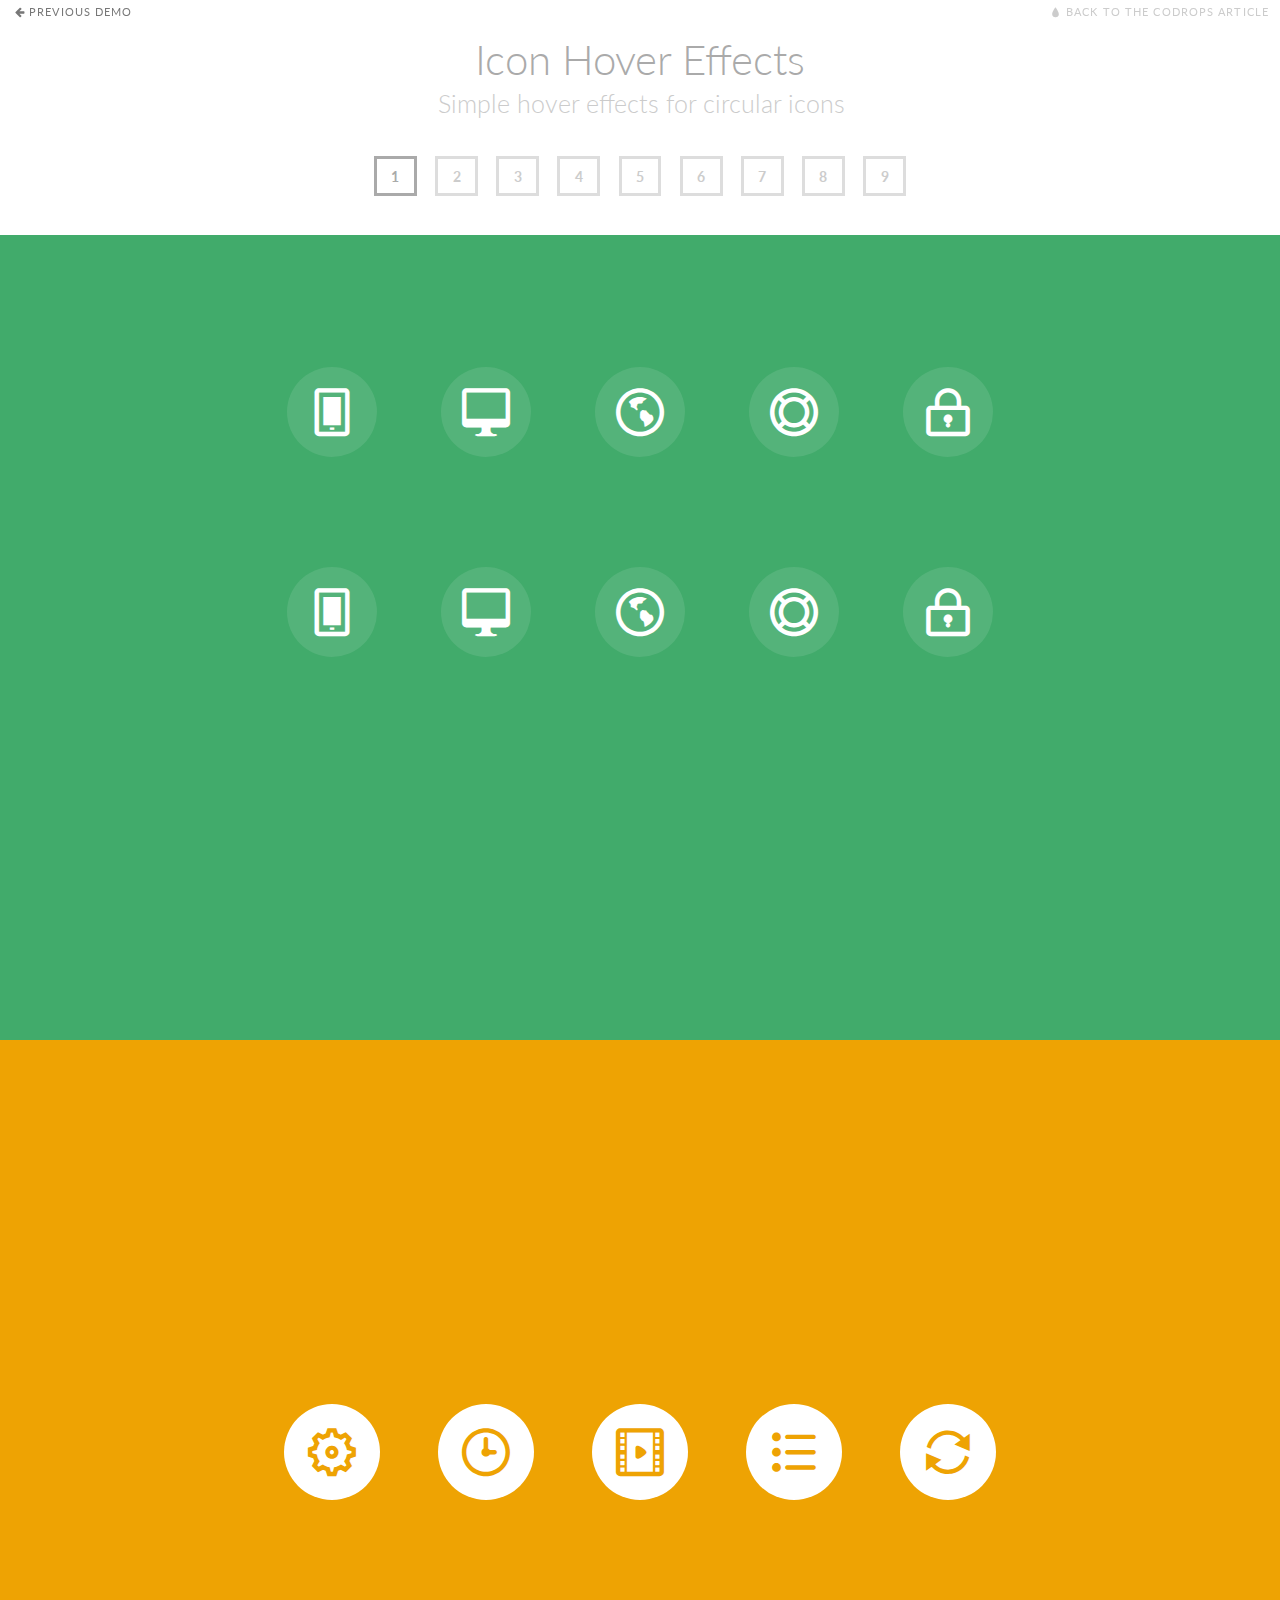
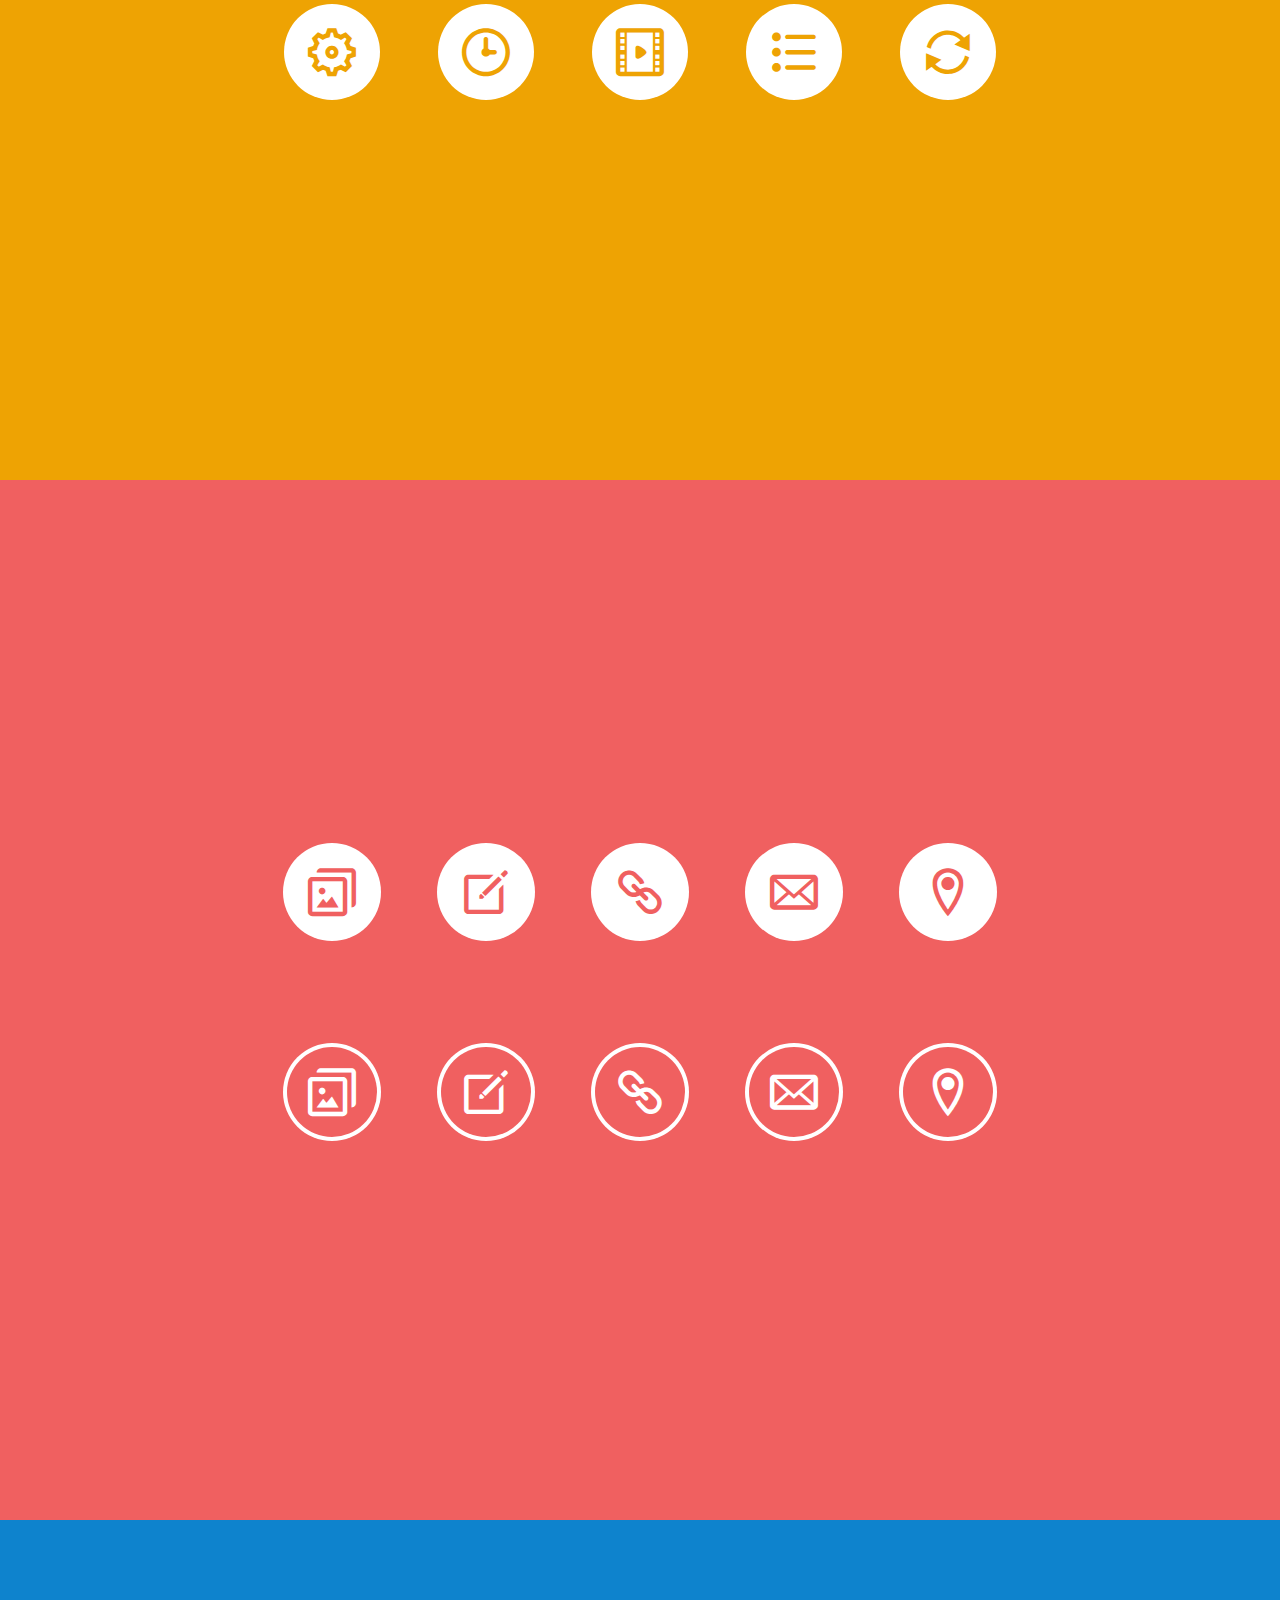
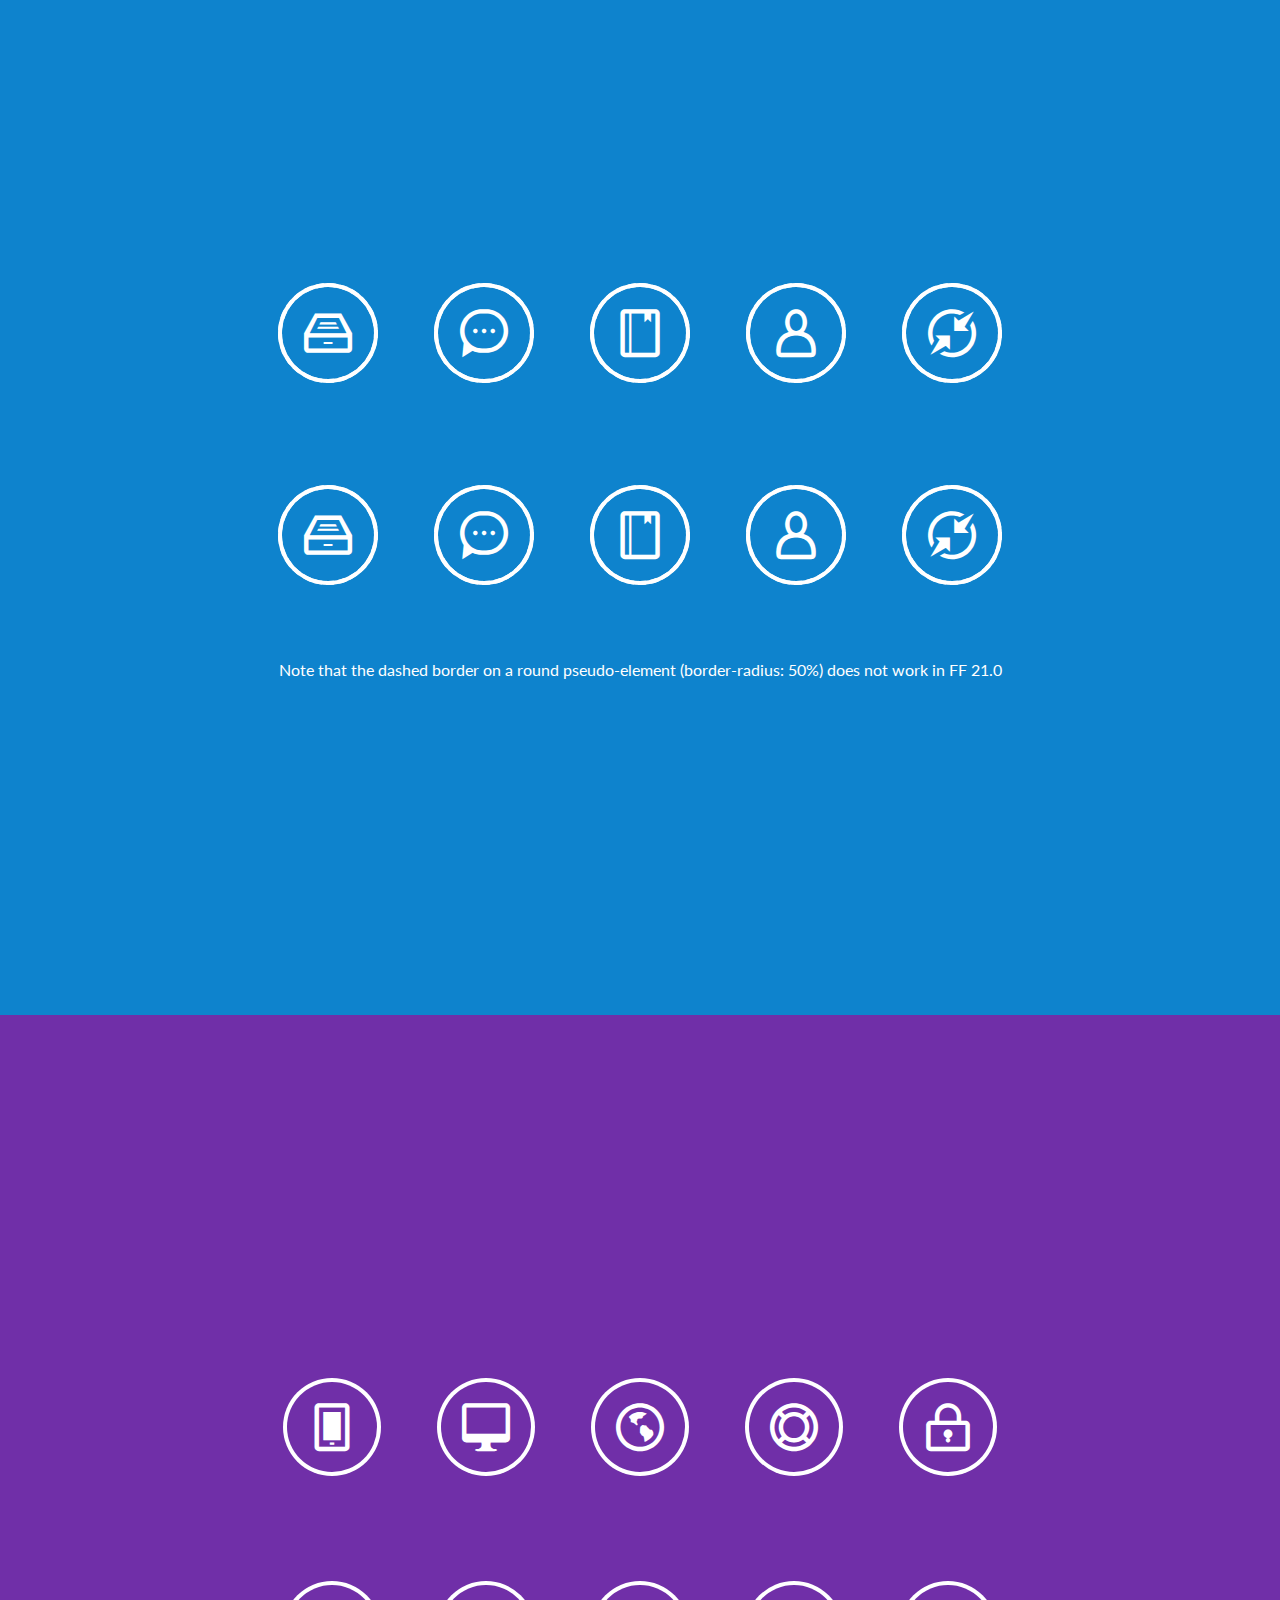
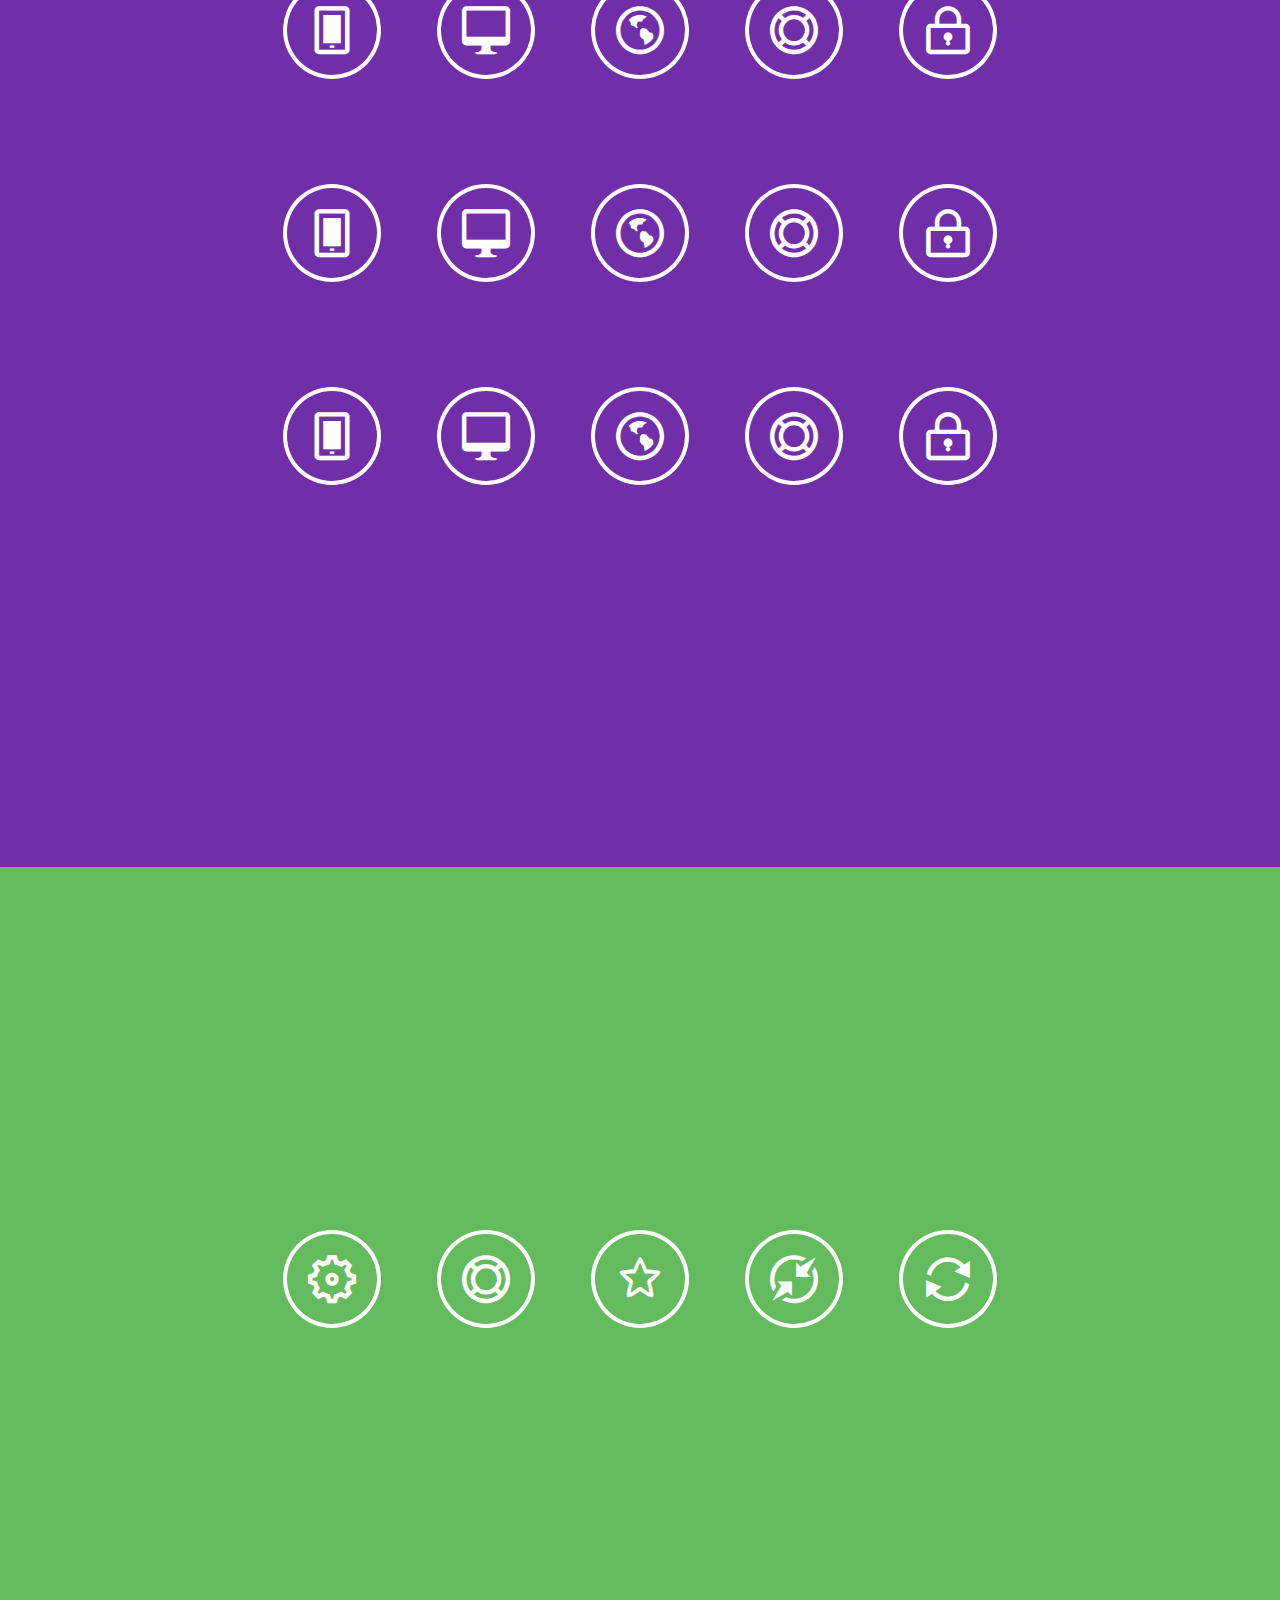
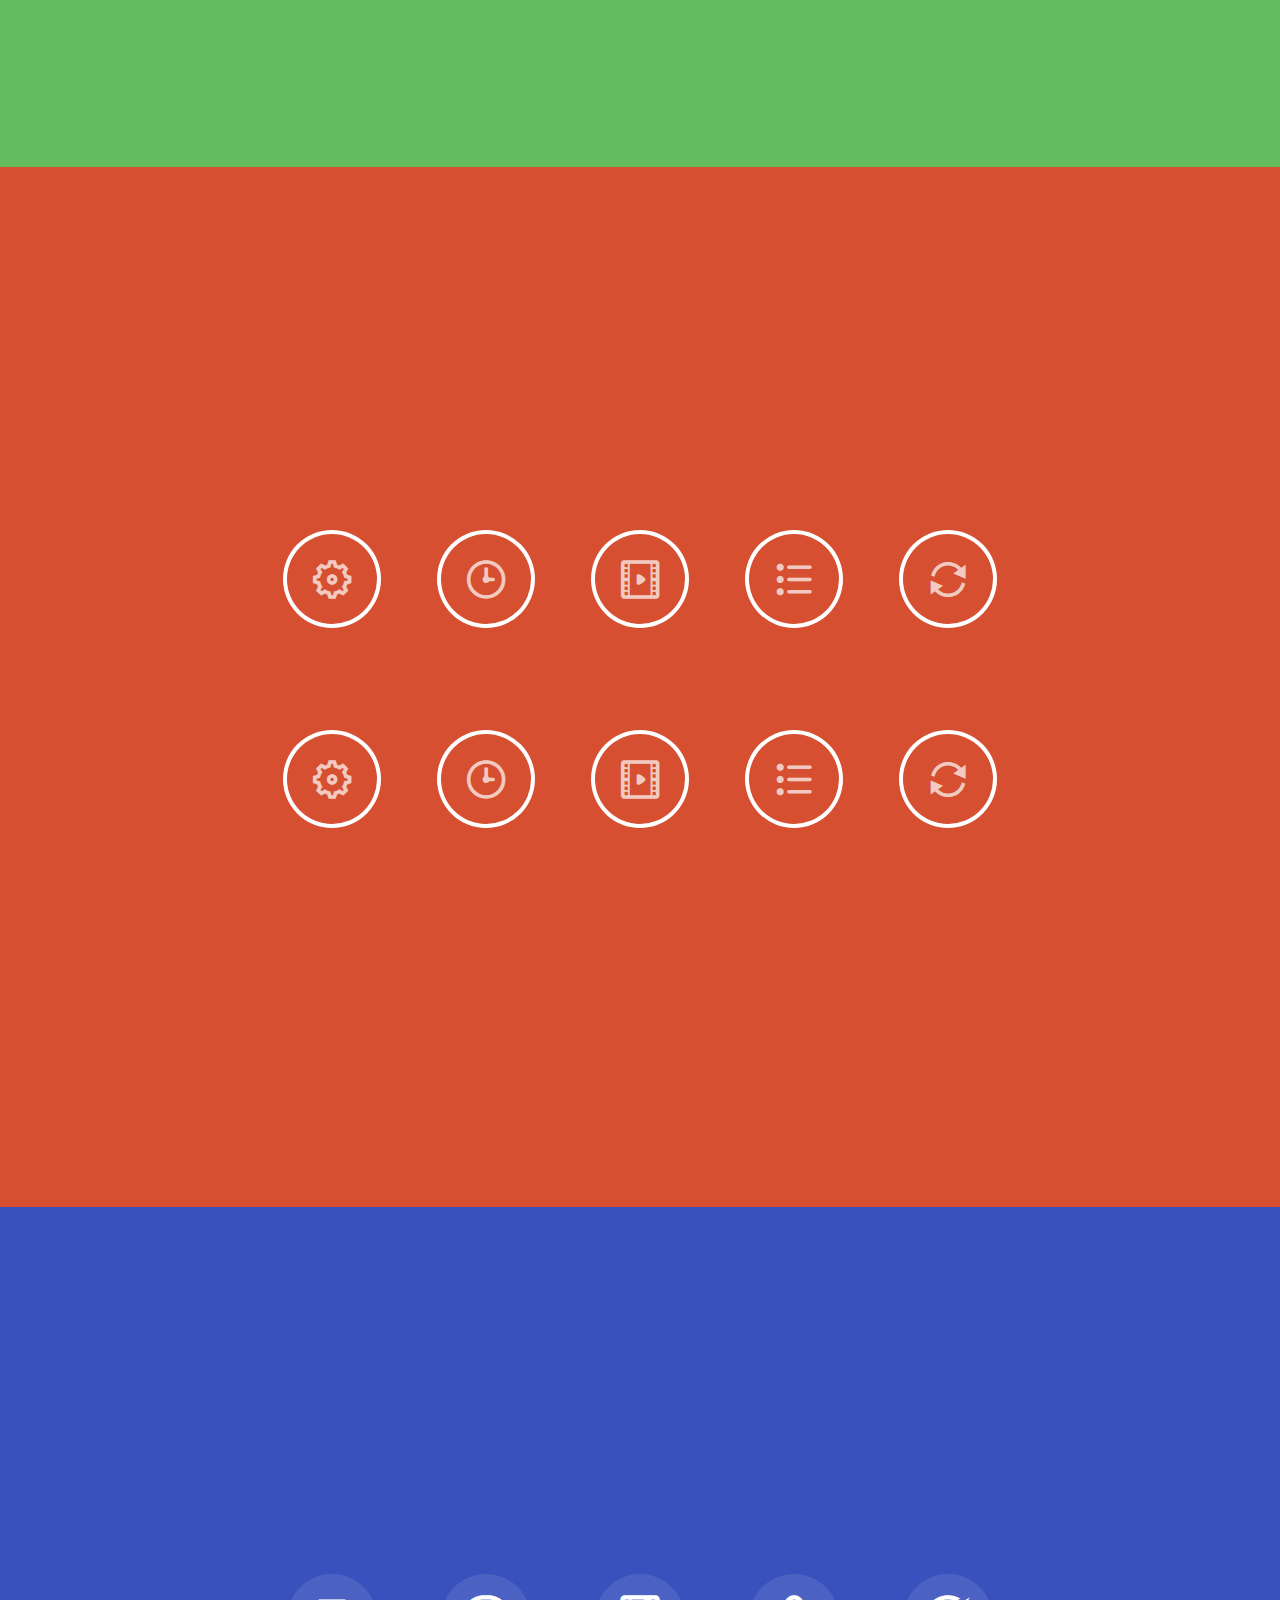
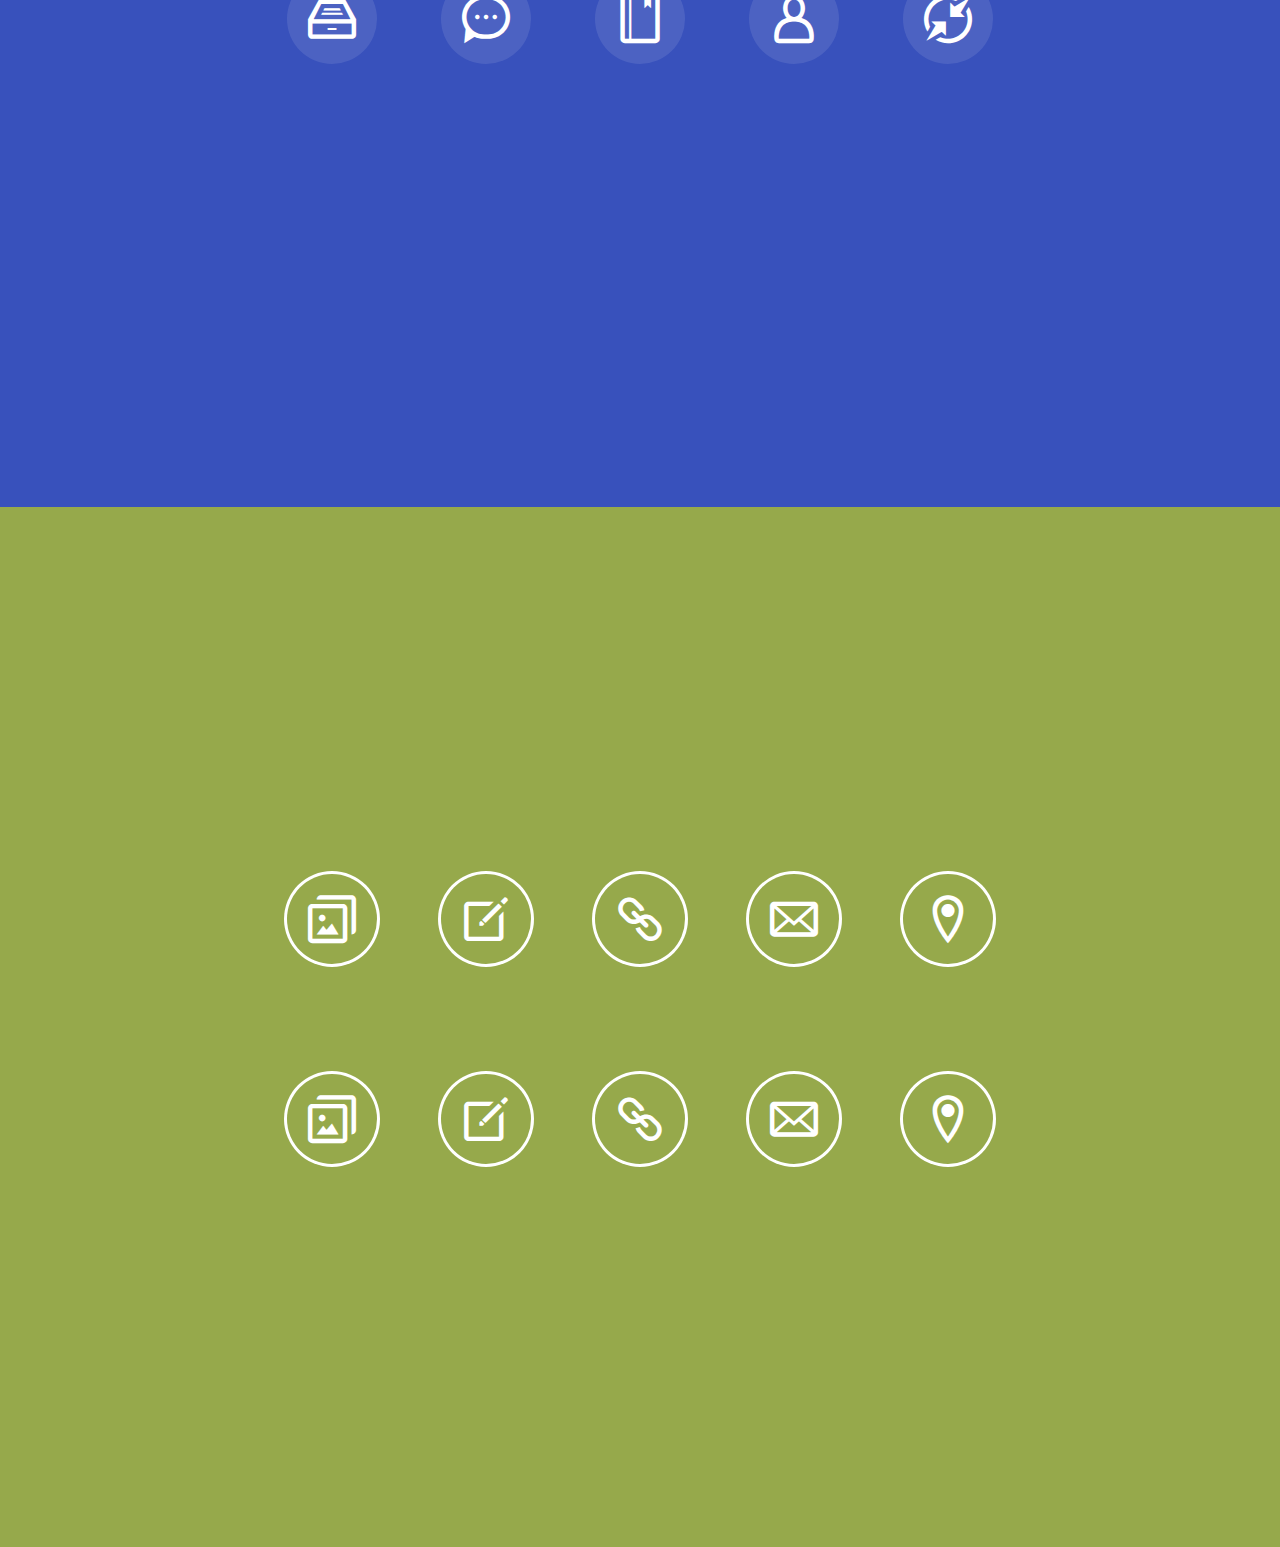
<file: ICONS.html>
<!DOCTYPE html>
<html lang="en" class="no-js">
	<head>
		<meta charset="UTF-8" />
		<meta http-equiv="X-UA-Compatible" content="IE=edge,chrome=1"> 
		<meta name="viewport" content="width=device-width, initial-scale=1.0"> 
		<title>Simple Icon Hover Effects with CSS Transitions and Animations</title>
		<meta name="description" content="Simple Icon Hover Effects with CSS Transitions and Animations" />
		<meta name="keywords" content="icons, hover, round, circular, transition, animation, css3" />
		<meta name="author" content="Codrops" />
		<link rel="shortcut icon" href="../favicon.ico"> 
		<link rel="stylesheet" type="text/css" href="css/default.css" />
		<link rel="stylesheet" type="text/css" href="css/component.css" />
		<script src="js/modernizr.custom.js"></script>
	</head>
	<body>
		<div class="container">
			<!-- Top Navigation -->
			<div class="codrops-top clearfix">
				<a class="codrops-icon codrops-icon-prev" href="http://tympanus.net/Development/PseudoElementsAnimationsTransitions/"><span>Previous Demo</span></a>
				<span class="right"><a class="codrops-icon codrops-icon-drop" href="http://tympanus.net/codrops/?p=15265"><span>Back to the Codrops Article</span></a></span>
			</div>
			<header>
				<h1>Icon Hover Effects <span>Simple hover effects for circular icons</span></h1>	
				<nav id="codrops-demos" class="codrops-demos">
					<a href="#set-1">1</a>
					<a href="#set-2">2</a>
					<a href="#set-3">3</a>
					<a href="#set-4">4</a>
					<a href="#set-5">5</a>
					<a href="#set-6">6</a>
					<a href="#set-7">7</a>
					<a href="#set-8">8</a>
					<a href="#set-9">9</a>
				</nav>
			</header>
			<section id="set-1">
				<div class="hi-icon-wrap hi-icon-effect-1 hi-icon-effect-1a">
					<a href="#set-1" class="hi-icon hi-icon-mobile">Mobile</a>
					<a href="#set-1" class="hi-icon hi-icon-screen">Desktop</a>
					<a href="#set-1" class="hi-icon hi-icon-earth">Partners</a>
					<a href="#set-1" class="hi-icon hi-icon-support">Support</a>
					<a href="#set-1" class="hi-icon hi-icon-locked">Security</a>
				</div>
				<div class="hi-icon-wrap hi-icon-effect-1 hi-icon-effect-1b">
					<a href="#set-1" class="hi-icon hi-icon-mobile">Mobile</a>
					<a href="#set-1" class="hi-icon hi-icon-screen">Desktop</a>
					<a href="#set-1" class="hi-icon hi-icon-earth">Partners</a>
					<a href="#set-1" class="hi-icon hi-icon-support">Support</a>
					<a href="#set-1" class="hi-icon hi-icon-locked">Security</a>
				</div>
			</section>
			<section id="set-2">
				<div class="hi-icon-wrap hi-icon-effect-2 hi-icon-effect-2a">
					<a href="#set-2" class="hi-icon hi-icon-cog">Settings</a>
					<a href="#set-2" class="hi-icon hi-icon-clock">Time</a>
					<a href="#set-2" class="hi-icon hi-icon-videos">Videos</a>
					<a href="#set-2" class="hi-icon hi-icon-list">List</a>
					<a href="#set-2" class="hi-icon hi-icon-refresh">Refresh</a>
				</div>
				<div class="hi-icon-wrap hi-icon-effect-2 hi-icon-effect-2b">
					<a href="#set-2" class="hi-icon hi-icon-cog">Settings</a>
					<a href="#set-2" class="hi-icon hi-icon-clock">Time</a>
					<a href="#set-2" class="hi-icon hi-icon-videos">Videos</a>
					<a href="#set-2" class="hi-icon hi-icon-list">List</a>
					<a href="#set-2" class="hi-icon hi-icon-refresh">Refresh</a>
				</div>
			</section>
			<section id="set-3">
				<div class="hi-icon-wrap hi-icon-effect-3 hi-icon-effect-3a">
					<a href="#set-3" class="hi-icon hi-icon-images">Images</a>
					<a href="#set-3" class="hi-icon hi-icon-pencil">Edit</a>
					<a href="#set-3" class="hi-icon hi-icon-link">Link</a>
					<a href="#set-3" class="hi-icon hi-icon-mail">Mail</a>
					<a href="#set-3" class="hi-icon hi-icon-location">Location</a>
				</div>
				<div class="hi-icon-wrap hi-icon-effect-3 hi-icon-effect-3b">
					<a href="#set-3" class="hi-icon hi-icon-images">Images</a>
					<a href="#set-3" class="hi-icon hi-icon-pencil">Edit</a>
					<a href="#set-3" class="hi-icon hi-icon-link">Link</a>
					<a href="#set-3" class="hi-icon hi-icon-mail">Mail</a>
					<a href="#set-3" class="hi-icon hi-icon-location">Location</a>
				</div>
			</section>
			<section id="set-4">
				<div class="hi-icon-wrap hi-icon-effect-4 hi-icon-effect-4a">
					<a href="#set-4" class="hi-icon hi-icon-archive">Archive</a>
					<a href="#set-4" class="hi-icon hi-icon-chat">Chat</a>
					<a href="#set-4" class="hi-icon hi-icon-bookmark">Bookmarks</a>
					<a href="#set-4" class="hi-icon hi-icon-user">User</a>
					<a href="#set-4" class="hi-icon hi-icon-contract">Contact</a>
				</div>
				<div class="hi-icon-wrap hi-icon-effect-4 hi-icon-effect-4b">
					<a href="#set-4" class="hi-icon hi-icon-archive">Archive</a>
					<a href="#set-4" class="hi-icon hi-icon-chat">Chat</a>
					<a href="#set-4" class="hi-icon hi-icon-bookmark">Bookmarks</a>
					<a href="#set-4" class="hi-icon hi-icon-user">User</a>
					<a href="#set-4" class="hi-icon hi-icon-contract">Contact</a>
				</div>
				<p>Note that the dashed border on a round pseudo-element (border-radius: 50%) does not work in FF 21.0</p>
			</section>
			<section id="set-5">
				<div class="hi-icon-wrap hi-icon-effect-5 hi-icon-effect-5a">
					<a href="#set-5" class="hi-icon hi-icon-mobile">Mobile</a>
					<a href="#set-5" class="hi-icon hi-icon-screen">Desktop</a>
					<a href="#set-5" class="hi-icon hi-icon-earth">Partners</a>
					<a href="#set-5" class="hi-icon hi-icon-support">Support</a>
					<a href="#set-5" class="hi-icon hi-icon-locked">Security</a>
				</div>
				<div class="hi-icon-wrap hi-icon-effect-5 hi-icon-effect-5b">
					<a href="#set-5" class="hi-icon hi-icon-mobile">Mobile</a>
					<a href="#set-5" class="hi-icon hi-icon-screen">Desktop</a>
					<a href="#set-5" class="hi-icon hi-icon-earth">Partners</a>
					<a href="#set-5" class="hi-icon hi-icon-support">Support</a>
					<a href="#set-5" class="hi-icon hi-icon-locked">Security</a>
				</div>
				<div class="hi-icon-wrap hi-icon-effect-5 hi-icon-effect-5c">
					<a href="#set-5" class="hi-icon hi-icon-mobile">Mobile</a>
					<a href="#set-5" class="hi-icon hi-icon-screen">Desktop</a>
					<a href="#set-5" class="hi-icon hi-icon-earth">Partners</a>
					<a href="#set-5" class="hi-icon hi-icon-support">Support</a>
					<a href="#set-5" class="hi-icon hi-icon-locked">Security</a>
				</div>
				<div class="hi-icon-wrap hi-icon-effect-5 hi-icon-effect-5d">
					<a href="#set-5" class="hi-icon hi-icon-mobile">Mobile</a>
					<a href="#set-5" class="hi-icon hi-icon-screen">Desktop</a>
					<a href="#set-5" class="hi-icon hi-icon-earth">Partners</a>
					<a href="#set-5" class="hi-icon hi-icon-support">Support</a>
					<a href="#set-5" class="hi-icon hi-icon-locked">Security</a>
				</div>
			</section>
			<section id="set-6">
				<div class="hi-icon-wrap hi-icon-effect-6">
					<a href="#set-6" class="hi-icon hi-icon-cog">Settings</a>
					<a href="#set-6" class="hi-icon hi-icon-support">Support</a>
					<a href="#set-6" class="hi-icon hi-icon-star">Fav</a>
					<a href="#set-6" class="hi-icon hi-icon-contract">Contract</a>
					<a href="#set-6" class="hi-icon hi-icon-refresh">Refresh</a>
				</div>
			</section>
			<section id="set-7">
				<div class="hi-icon-wrap hi-icon-effect-7 hi-icon-effect-7a">
					<a href="#set-7" class="hi-icon hi-icon-cog">Settings</a>
					<a href="#set-7" class="hi-icon hi-icon-clock">Time</a>
					<a href="#set-7" class="hi-icon hi-icon-videos">Videos</a>
					<a href="#set-7" class="hi-icon hi-icon-list">List</a>
					<a href="#set-7" class="hi-icon hi-icon-refresh">Refresh</a>
				</div>
				<div class="hi-icon-wrap hi-icon-effect-7 hi-icon-effect-7b">
					<a href="#set-7" class="hi-icon hi-icon-cog">Settings</a>
					<a href="#set-7" class="hi-icon hi-icon-clock">Time</a>
					<a href="#set-7" class="hi-icon hi-icon-videos">Videos</a>
					<a href="#set-7" class="hi-icon hi-icon-list">List</a>
					<a href="#set-7" class="hi-icon hi-icon-refresh">Refresh</a>
				</div>
			</section>
			<section id="set-8">
				<div class="hi-icon-wrap hi-icon-effect-8">
					<a href="#set-8" class="hi-icon hi-icon-archive">Archive</a>
					<a href="#set-8" class="hi-icon hi-icon-chat">Chat</a>
					<a href="#set-8" class="hi-icon hi-icon-bookmark">Bookmarks</a>
					<a href="#set-8" class="hi-icon hi-icon-user">User</a>
					<a href="#set-8" class="hi-icon hi-icon-contract">Contact</a>
				</div>
			</section>
			<section id="set-9">
				<div class="hi-icon-wrap hi-icon-effect-9 hi-icon-effect-9a">
					<a href="#set-9" class="hi-icon hi-icon-images">Images</a>
					<a href="#set-9" class="hi-icon hi-icon-pencil">Edit</a>
					<a href="#set-9" class="hi-icon hi-icon-link">Link</a>
					<a href="#set-9" class="hi-icon hi-icon-mail">Mail</a>
					<a href="#set-9" class="hi-icon hi-icon-location">Location</a>
				</div>
				<div class="hi-icon-wrap hi-icon-effect-9 hi-icon-effect-9b">
					<a href="#set-9" class="hi-icon hi-icon-images">Images</a>
					<a href="#set-9" class="hi-icon hi-icon-pencil">Edit</a>
					<a href="#set-9" class="hi-icon hi-icon-link">Link</a>
					<a href="#set-9" class="hi-icon hi-icon-mail">Mail</a>
					<a href="#set-9" class="hi-icon hi-icon-location">Location</a>
				</div>
			</section>
		</div><!-- /container -->
		<script>
			var hash = window.location.hash,
				current = 0,
				demos = Array.prototype.slice.call( document.querySelectorAll( '#codrops-demos > a' ) );
			
			if( hash === '' ) hash = '#set-1';
			setDemo( demos[ parseInt( hash.match(/#set-(\d+)/)[1] ) - 1 ] );

			demos.forEach( function( el, i ) {
				el.addEventListener( 'click', function() { setDemo( this ); } );
			} );

			function setDemo( el ) {
				var idx = demos.indexOf( el );
				if( current !== idx ) {
					var currentDemo = demos[ current ];
					currentDemo.className = currentDemo.className.replace(new RegExp("(^|\\s+)" + 'current-demo' + "(\\s+|$)"), ' ');
				}
				current = idx;
				el.className = 'current-demo'; 
			}
		</script>
	</body>
</html>
</file>
<file: css/default.css>
/* General Demo Style */
@import url(http://fonts.googleapis.com/css?family=Lato:300,400,700);

@font-face {
	font-family: 'codropsicons';
	src:url('../fonts/codropsicons/codropsicons.eot');
	src:url('../fonts/codropsicons/codropsicons.eot?#iefix') format('embedded-opentype'),
		url('../fonts/codropsicons/codropsicons.woff') format('woff'),
		url('../fonts/codropsicons/codropsicons.ttf') format('truetype'),
		url('../fonts/codropsicons/codropsicons.svg#codropsicons') format('svg');
	font-weight: normal;
	font-style: normal;
}

*, *:after, *:before { -webkit-box-sizing: border-box; -moz-box-sizing: border-box; box-sizing: border-box; }
body, html { font-size: 100%; padding: 0; margin: 0; height: 100%; }

/* Clearfix hack by Nicolas Gallagher: http://nicolasgallagher.com/micro-clearfix-hack/ */
.clearfix:before, .clearfix:after { content: " "; display: table; }
.clearfix:after { clear: both; }

body {
	font-family: 'Lato', Calibri, Arial, sans-serif;
	color: #aaa;
	background: #fff;
}

a {
	color: #ccc;
	text-decoration: none;
}

.no-touch a:hover,
.no-touch a:active {
	color: #333;
}

.container {
	height: 100%;
	position: relative;
}

.container > section {
	min-height: 100%;
	margin: 0 auto;
	padding: 20em 3em;
}

.touch .container > section {
	padding: 0;
	min-height: 0;
}

.container > header {
	margin: 0 auto;
	padding: 2em 1em 2em;
	position: fixed;
	top: 0;
	left: 0;
	width: 100%;
	text-align: center;
	background: #fff;
	z-index: 999999;
	-webkit-backface-visibility: hidden;
}

.touch .container > header {
	position: relative;
}

.container > header h1 {
	font-size: 2.625em;
	line-height: 1.3;
	margin: 0;
	font-weight: 300;
}

.container > header span {
	display: block;
	font-size: 60%;
	opacity: 0.6;
	padding: 0 0 0.6em 0.1em;
}

.container > section p {
	color: #fff;
	text-align: center;
	padding: 1em;
	margin: 0;
}

/* To Navigation Style */
.codrops-top {
	background: #fff;
	background: rgba(255, 255, 255, 0.6);
	text-transform: uppercase;
	width: 100%;
	font-size: 0.69em;
	line-height: 2.2;
	position: fixed;
	top: 0;
	left: 0;
	width: 100%;
	z-index: 9999999;
}

.codrops-top a {
	padding: 0 1em;
	letter-spacing: 0.1em;
	display: inline-block;
}

.codrops-top a:hover {
	background: rgba(255,255,255,0.95);
	color: #777;
}

.codrops-top span.right {
	float: right;
}

.codrops-top span.right a {
	float: left;
	display: block;
}

.codrops-icon:before {
	font-family: 'codropsicons';
	margin: 0 4px;
	speak: none;
	font-style: normal;
	font-weight: normal;
	font-variant: normal;
	text-transform: none;
	line-height: 1;
	-webkit-font-smoothing: antialiased;
}

.codrops-icon-drop:before {
	content: "\e001";
}

.codrops-icon-prev:before {
	content: "\e004";
}

.codrops-icon-archive:before {
	content: "\e002";
}

.codrops-icon-next:before {
	content: "\e000";
}

.codrops-icon-about:before {
	content: "\e003";
}

/* Demo Buttons Style */
.codrops-demos {
	padding-top: 1em;
	font-size: 0.9em;
}

.touch .codrops-demos {
	display: none;
}

.codrops-demos a {
	display: inline-block;
	margin: 0.5em;
	padding: 0.6em 1em;
	border: 3px solid #ddd;
	font-weight: 700;
}

.codrops-demos a:hover {
	opacity: 0.6;
}

.codrops-demos a.current-demo,
.codrops-demos a.current-demo:hover {
	border: 3px solid #aaa;
	opacity: 1;
	color: #aaa;
}

#set-1 {
	background: #41ab6b;
}

#set-2 {
	background: #eea303;
}

#set-3 {
	background: #f06060;
}

#set-4 {
	background: #0e83cd;
}

#set-5 {
	background: #702fa8;
}

#set-6 {
	background: #64bb5d;
}

#set-7 {
	background: #d54f30;
}

#set-8 {
	background: #3851bc;
}

#set-9 {
	background: #96a94b;
}

@media screen and (max-width: 800px) {

	.hi-icon {
		margin: 15px !important;
	}

	.container > section {
		padding: 20em 1em;
	}

}

@media screen and (max-width: 25em) {

	.codrops-icon span {
		display: none;
	}

}
</file>
<file: css/component.css>
@font-face {
	font-family: 'ecoicon';
	src:url('../fonts/ecoicons/ecoicon.eot');
	src:url('../fonts/ecoicons/ecoicon.eot?#iefix') format('embedded-opentype'),
		url('../fonts/ecoicons/ecoicon.woff') format('woff'),
		url('../fonts/ecoicons/ecoicon.ttf') format('truetype'),
		url('../fonts/ecoicons/ecoicon.svg#ecoicon') format('svg');
	font-weight: normal;
	font-style: normal;
}

.hi-icon-wrap {
	text-align: center;
	margin: 0 auto;
	padding: 2em 0 3em;
}

.hi-icon {
	display: inline-block;
	font-size: 0px;
	cursor: pointer;
	margin: 15px 30px;
	width: 90px;
	height: 90px;
	border-radius: 50%;
	text-align: center;
	position: relative;
	z-index: 1;
	color: #fff;
}

.hi-icon:after {
	pointer-events: none;
	position: absolute;
	width: 100%;
	height: 100%;
	border-radius: 50%;
	content: '';
	-webkit-box-sizing: content-box; 
	-moz-box-sizing: content-box; 
	box-sizing: content-box;
}

.hi-icon:before {
	font-family: 'ecoicon';
	speak: none;
	font-size: 48px;
	line-height: 90px;
	font-style: normal;
	font-weight: normal;
	font-variant: normal;
	text-transform: none;
	display: block;
	-webkit-font-smoothing: antialiased;
}

.hi-icon-mobile:before {
	content: "\e009";
}

.hi-icon-screen:before {
	content: "\e00a";
}

.hi-icon-earth:before {
	content: "\e002";
}

.hi-icon-support:before {
	content: "\e000";
}

.hi-icon-locked:before {
	content: "\e001";
}

.hi-icon-cog:before {
	content: "\e003";
}

.hi-icon-clock:before {
	content: "\e004";
}

.hi-icon-videos:before {
	content: "\e005";
}

.hi-icon-list:before {
	content: "\e006";
}

.hi-icon-refresh:before {
	content: "\e007";
}

.hi-icon-images:before {
	content: "\e008";
}

.hi-icon-pencil:before {
	content: "\e00b";
}

.hi-icon-link:before {
	content: "\e00c";
}

.hi-icon-mail:before {
	content: "\e00d";
}

.hi-icon-location:before {
	content: "\e00e";
}

.hi-icon-archive:before {
	content: "\e00f";
}

.hi-icon-chat:before {
	content: "\e010";
}

.hi-icon-bookmark:before {
	content: "\e011";
}

.hi-icon-user:before {
	content: "\e012";
}

.hi-icon-contract:before {
	content: "\e013";
}

.hi-icon-star:before {
	content: "\e014";
}

/* Effect 1 */
.hi-icon-effect-1 .hi-icon {
	background: rgba(255,255,255,0.1);
	-webkit-transition: background 0.2s, color 0.2s;
	-moz-transition: background 0.2s, color 0.2s;
	transition: background 0.2s, color 0.2s;
}

.hi-icon-effect-1 .hi-icon:after {
	top: -7px;
	left: -7px;
	padding: 7px;
	box-shadow: 0 0 0 4px #fff;
	-webkit-transition: -webkit-transform 0.2s, opacity 0.2s;
	-webkit-transform: scale(.8);
	-moz-transition: -moz-transform 0.2s, opacity 0.2s;
	-moz-transform: scale(.8);
	-ms-transform: scale(.8);
	transition: transform 0.2s, opacity 0.2s;
	transform: scale(.8);
	opacity: 0;
}

/* Effect 1a */
.hi-icon-effect-1a .hi-icon:hover {
	background: rgba(255,255,255,1);
	color: #41ab6b;
}

.hi-icon-effect-1a .hi-icon:hover:after {
	-webkit-transform: scale(1);
	-moz-transform: scale(1);
	-ms-transform: scale(1);
	transform: scale(1);
	opacity: 1;
}

/* Effect 1b */
.hi-icon-effect-1b .hi-icon:hover {
	background: rgba(255,255,255,1);
	color: #41ab6b;
}

.hi-icon-effect-1b .hi-icon:after {
	-webkit-transform: scale(1.2);
	-moz-transform: scale(1.2);
	-ms-transform: scale(1.2);
	transform: scale(1.2);
}

.hi-icon-effect-1b .hi-icon:hover:after {
	-webkit-transform: scale(1);
	-moz-transform: scale(1);
	-ms-transform: scale(1);
	transform: scale(1);
	opacity: 1;
}

/* Effect 2 */
.hi-icon-effect-2 .hi-icon {
	color: #eea303;
	box-shadow: 0 0 0 3px #fff;
	-webkit-transition: color 0.3s;
	-moz-transition: color 0.3s;
	transition: color 0.3s;
}

.hi-icon-effect-2 .hi-icon:after {
	top: -2px;
	left: -2px;
	padding: 2px;
	z-index: -1;
	background: #fff;
	-webkit-transition: -webkit-transform 0.2s, opacity 0.2s;
	-moz-transition: -moz-transform 0.2s, opacity 0.2s;
	transition: transform 0.2s, opacity 0.2s;
}

/* Effect 2a */
.hi-icon-effect-2a .hi-icon:hover {
	color: #eea303;
}

.hi-icon-effect-2a .hi-icon:hover:after {
	-webkit-transform: scale(0.85);
	-moz-transform: scale(0.85);
	-ms-transform: scale(0.85);
	transform: scale(0.85);
}

/* Effect 2b */
.hi-icon-effect-2b .hi-icon:hover:after {
	-webkit-transform: scale(0);
	-moz-transform: scale(0);
	-ms-transform: scale(0);
	transform: scale(0);
	opacity: 0;
	-webkit-transition: -webkit-transform 0.4s, opacity 0.2s;
	-moz-transition: -moz-transform 0.4s, opacity 0.2s;
	transition: transform 0.4s, opacity 0.2s;
}

.hi-icon-effect-2b .hi-icon:hover {
	color: #fff;
}

/* Effect 3 */
.hi-icon-effect-3 .hi-icon {
	box-shadow: 0 0 0 4px #fff;
	-webkit-transition: color 0.3s;
	-moz-transition: color 0.3s;
	transition: color 0.3s;
}

.hi-icon-effect-3 .hi-icon:after {
	top: -2px;
	left: -2px;
	padding: 2px;
	z-index: -1;
	background: #fff;
	-webkit-transition: -webkit-transform 0.2s, opacity 0.3s;
	-moz-transition: -moz-transform 0.2s, opacity 0.3s;
	transition: transform 0.2s, opacity 0.3s;
}

/* Effect 3a */
.hi-icon-effect-3a .hi-icon {
	color: #f06060;
}

.hi-icon-effect-3a .hi-icon:hover {
	color: #fff;
}

.hi-icon-effect-3a .hi-icon:hover:after {
	-webkit-transform: scale(1.3);
	-moz-transform: scale(1.3);
	-ms-transform: scale(1.3);
	transform: scale(1.3);
	opacity: 0;
}

/* Effect 3b */
.hi-icon-effect-3b .hi-icon {
	color: #fff;
}

.hi-icon-effect-3b .hi-icon:hover {
	color: #f06060;
}

.hi-icon-effect-3b .hi-icon:after {
	-webkit-transform: scale(1.3);
	-moz-transform: scale(1.3);
	-ms-transform: scale(1.3);
	transform: scale(1.3);
	opacity: 0;
}

.hi-icon-effect-3b .hi-icon:hover:after {
	-webkit-transform: scale(1);
	-moz-transform: scale(1);
	-ms-transform: scale(1);
	transform: scale(1);
	opacity: 1;
}

/* Effect 4 */
.hi-icon-effect-4 .hi-icon {
	width: 92px;
	height: 92px;
	box-shadow: 0 0 0 4px rgba(255,255,255,1);	
}

.hi-icon-effect-4a .hi-icon {
	-webkit-transition: box-shadow 0.2s;
	-moz-transition: box-shadow 0.2s;
	transition: box-shadow 0.2s;
}

.hi-icon-effect-4 .hi-icon:before {
	line-height: 92px;
}

.hi-icon-effect-4 .hi-icon:after {
	top: -4px;
	left: -4px;
	padding: 0;
	z-index: 10;
	border: 4px dashed #fff;
}

.hi-icon-effect-4 .hi-icon:hover {
	box-shadow: 0 0 0 0 rgba(255,255,255,0);
	color: #fff;
}

/* Effect 4b */
.hi-icon-effect-4b .hi-icon:hover {
	-webkit-transition: box-shadow 0.2s;
	-moz-transition: box-shadow 0.2s;
	transition: box-shadow 0.2s;
}

.hi-icon-effect-4b .hi-icon:hover:after {
	-webkit-animation: spinAround 9s linear infinite;
	-moz-animation: spinAround 9s linear infinite;
	animation: spinAround 9s linear infinite;
}

@-webkit-keyframes spinAround {
	from {
		-webkit-transform: rotate(0deg)
	}
	to {
		-webkit-transform: rotate(360deg);
	}
}
@-moz-keyframes spinAround {
	from {
		-moz-transform: rotate(0deg)
	}
	to {
		-moz-transform: rotate(360deg);
	}
}
@keyframes spinAround {
	from {
		transform: rotate(0deg)
	}
	to {
		transform: rotate(360deg);
	}
}

/* Effect 5 */
.hi-icon-effect-5 .hi-icon {
	box-shadow: 0 0 0 4px rgba(255,255,255,1);
	overflow: hidden;
	-webkit-transition: background 0.3s, color 0.3s, box-shadow 0.3s;
	-moz-transition: background 0.3s, color 0.3s, box-shadow 0.3s;
	transition: background 0.3s, color 0.3s, box-shadow 0.3s;
}

.hi-icon-effect-5 .hi-icon:after {
	display: none;
}

.hi-icon-effect-5 .hi-icon:hover {
	background: rgba(255,255,255,1);
	color: #702fa8;
	box-shadow: 0 0 0 8px rgba(255,255,255,0.3);
}

.hi-icon-effect-5a .hi-icon:hover:before {
	-webkit-animation: toRightFromLeft 0.3s forwards;
	-moz-animation: toRightFromLeft 0.3s forwards;
	animation: toRightFromLeft 0.3s forwards;
}

@-webkit-keyframes toRightFromLeft {
	49% {
		-webkit-transform: translate(100%);
	}
	50% {
		opacity: 0;
		-webkit-transform: translate(-100%);
	}
	51% {
		opacity: 1;
	}
}
@-moz-keyframes toRightFromLeft {
	49% {
		-moz-transform: translate(100%);
	}
	50% {
		opacity: 0;
		-moz-transform: translate(-100%);
	}
	51% {
		opacity: 1;
	}
}
@keyframes toRightFromLeft {
	49% {
		transform: translate(100%);
	}
	50% {
		opacity: 0;
		transform: translate(-100%);
	}
	51% {
		opacity: 1;
	}
}

.hi-icon-effect-5b .hi-icon:hover:before {
	-webkit-animation: toLeftFromRight 0.3s forwards;
	-moz-animation: toLeftFromRight 0.3s forwards;
	animation: toLeftFromRight 0.3s forwards;
}

@-webkit-keyframes toLeftFromRight {
	49% {
		-webkit-transform: translate(-100%);
	}
	50% {
		opacity: 0;
		-webkit-transform: translate(100%);
	}
	51% {
		opacity: 1;
	}
}
@-moz-keyframes toLeftFromRight {
	49% {
		-moz-transform: translate(-100%);
	}
	50% {
		opacity: 0;
		-moz-transform: translate(100%);
	}
	51% {
		opacity: 1;
	}
}
@keyframes toLeftFromRight {
	49% {
		transform: translate(-100%);
	}
	50% {
		opacity: 0;
		transform: translate(100%);
	}
	51% {
		opacity: 1;
	}
}

.hi-icon-effect-5c .hi-icon:hover:before {
	-webkit-animation: toTopFromBottom 0.3s forwards;
	-moz-animation: toTopFromBottom 0.3s forwards;
	animation: toTopFromBottom 0.3s forwards;
}

@-webkit-keyframes toTopFromBottom {
	49% {
		-webkit-transform: translateY(-100%);
	}
	50% {
		opacity: 0;
		-webkit-transform: translateY(100%);
	}
	51% {
		opacity: 1;
	}
}
@-moz-keyframes toTopFromBottom {
	49% {
		-moz-transform: translateY(-100%);
	}
	50% {
		opacity: 0;
		-moz-transform: translateY(100%);
	}
	51% {
		opacity: 1;
	}
}
@keyframes toTopFromBottom {
	49% {
		transform: translateY(-100%);
	}
	50% {
		opacity: 0;
		transform: translateY(100%);
	}
	51% {
		opacity: 1;
	}
}

.hi-icon-effect-5d .hi-icon:hover:before {
	-webkit-animation: toBottomFromTop 0.3s forwards;
	-moz-animation: toBottomFromTop 0.3s forwards;
	animation: toBottomFromTop 0.3s forwards;
}

@-webkit-keyframes toBottomFromTop {
	49% {
		-webkit-transform: translateY(100%);
	}
	50% {
		opacity: 0;
		-webkit-transform: translateY(-100%);
	}
	51% {
		opacity: 1;
	}
}
@-moz-keyframes toBottomFromTop {
	49% {
		-moz-transform: translateY(100%);
	}
	50% {
		opacity: 0;
		-moz-transform: translateY(-100%);
	}
	51% {
		opacity: 1;
	}
}
@keyframes toBottomFromTop {
	49% {
		transform: translateY(100%);
	}
	50% {
		opacity: 0;
		transform: translateY(-100%);
	}
	51% {
		opacity: 1;
	}
}

/* Effect 6 */
.hi-icon-effect-6 .hi-icon {
	box-shadow: 0 0 0 4px rgba(255,255,255,1);
	-webkit-transition: background 0.2s, color 0.2s;
	-moz-transition: background 0.2s, color 0.2s;
	transition: background 0.2s, color 0.2s;
}

.hi-icon-effect-6 .hi-icon:hover {
	background: rgba(255,255,255,1);
	color: #64bb5d;
}

.hi-icon-effect-6 .hi-icon:hover:before {
	-webkit-animation: spinAround 2s linear infinite;
	-moz-animation: spinAround 2s linear infinite;
	animation: spinAround 2s linear infinite;
}

/* Effect 7 */
.hi-icon-effect-7 .hi-icon {
	box-shadow: 0 0 0 4px rgba(255,255,255,1);
	-webkit-transition: background 0.2s, color 0.2s;
	-moz-transition: background 0.2s, color 0.2s;
	transition: background 0.2s, color 0.2s;	
}

.hi-icon-effect-7 .hi-icon:hover {
	color: #fff;
}

.hi-icon-effect-7 .hi-icon:after {
	top: -8px;
	left: -8px;
	padding: 8px;
	z-index: -1;
	opacity: 0;
}

/* Effect 7a */
.hi-icon-effect-7a .hi-icon:after {
	box-shadow: 0 0 0 rgba(255,255,255,1);
	-webkit-transition: opacity 0.2s, box-shadow 0.2s;
	-moz-transition: opacity 0.2s, box-shadow 0.2s;
	transition: opacity 0.2s, box-shadow 0.2s;
}

.hi-icon-effect-7a .hi-icon:hover:after {
	opacity: 1;
	box-shadow: 3px 3px 0 rgba(255,255,255,1);
}

.hi-icon-effect-7a .hi-icon:before {
	-webkit-transform: scale(0.8);
	-moz-transform: scale(0.8);
	-ms-transform: scale(0.8);
	transform: scale(0.8);
	opacity: 0.7;
	-webkit-transition: -webkit-transform 0.2s, opacity 0.2s;
	-moz-transition: -moz-transform 0.2s, opacity 0.2s;
	transition: transform 0.2s, opacity 0.2s;
}

.hi-icon-effect-7a .hi-icon:hover:before {
	-webkit-transform: scale(1);
	-moz-transform: scale(1);
	-ms-transform: scale(1);
	transform: scale(1);
	opacity: 1;
}

/* Effect 7b */
.hi-icon-effect-7b .hi-icon:after {
	box-shadow: 3px 3px rgba(255,255,255,1);
	-webkit-transform: rotate(-90deg);
	-moz-transform: rotate(-90deg);
	-ms-transform: rotate(-90deg);
	transform: rotate(-90deg);
	-webkit-transition: opacity 0.2s, -webkit-transform 0.2s;
	-moz-transition: opacity 0.2s, -moz-transform 0.2s;
	transition: opacity 0.2s, transform 0.2s;
}

.hi-icon-effect-7b .hi-icon:hover:after {
	opacity: 1;
	-webkit-transform: rotate(0deg);
	-moz-transform: rotate(0deg);
	-ms-transform: rotate(0deg);
	transform: rotate(0deg);
}

.hi-icon-effect-7b .hi-icon:before {
	-webkit-transform: scale(0.8);
	-moz-transform: scale(0.8);
	-ms-transform: scale(0.8);
	transform: scale(0.8);
	opacity: 0.7;
	-webkit-transition: -webkit-transform 0.2s, opacity 0.2s;
	-moz-transition: -moz-transform 0.2s, opacity 0.2s;
	transition: transform 0.2s, opacity 0.2s;
}

.hi-icon-effect-7b .hi-icon:hover:before {
	-webkit-transform: scale(1);
	-moz-transform: scale(1);
	-ms-transform: scale(1);
	transform: scale(1);
	opacity: 1;
}

/* Effect 8 */
.hi-icon-effect-8 .hi-icon {
	background: rgba(255,255,255,0.1);
	-webkit-transition: -webkit-transform ease-out 0.1s, background 0.2s;
	-moz-transition: -moz-transform ease-out 0.1s, background 0.2s;
	transition: transform ease-out 0.1s, background 0.2s;
}

.hi-icon-effect-8 .hi-icon:after {
	top: 0;
	left: 0;
	padding: 0;
	z-index: -1;
	box-shadow: 0 0 0 2px rgba(255,255,255,0.1);
	opacity: 0;
	-webkit-transform: scale(0.9);
	-moz-transform: scale(0.9);
	-ms-transform: scale(0.9);
	transform: scale(0.9);
}

.hi-icon-effect-8 .hi-icon:hover {
	background: rgba(255,255,255,0.05);
	-webkit-transform: scale(0.93);
	-moz-transform: scale(0.93);
	-ms-transform: scale(0.93);
	transform: scale(0.93);
	color: #fff;
}

.hi-icon-effect-8 .hi-icon:hover:after {
	-webkit-animation: sonarEffect 1.3s ease-out 75ms;
	-moz-animation: sonarEffect 1.3s ease-out 75ms;
	animation: sonarEffect 1.3s ease-out 75ms;
}

@-webkit-keyframes sonarEffect {
	0% {
		opacity: 0.3;
	}
	40% {
		opacity: 0.5;
		box-shadow: 0 0 0 2px rgba(255,255,255,0.1), 0 0 10px 10px #3851bc, 0 0 0 10px rgba(255,255,255,0.5);
	}
	100% {
		box-shadow: 0 0 0 2px rgba(255,255,255,0.1), 0 0 10px 10px #3851bc, 0 0 0 10px rgba(255,255,255,0.5);
		-webkit-transform: scale(1.5);
		opacity: 0;
	}
}
@-moz-keyframes sonarEffect {
	0% {
		opacity: 0.3;
	}
	40% {
		opacity: 0.5;
		box-shadow: 0 0 0 2px rgba(255,255,255,0.1), 0 0 10px 10px #3851bc, 0 0 0 10px rgba(255,255,255,0.5);
	}
	100% {
		box-shadow: 0 0 0 2px rgba(255,255,255,0.1), 0 0 10px 10px #3851bc, 0 0 0 10px rgba(255,255,255,0.5);
		-moz-transform: scale(1.5);
		opacity: 0;
	}
}
@keyframes sonarEffect {
	0% {
		opacity: 0.3;
	}
	40% {
		opacity: 0.5;
		box-shadow: 0 0 0 2px rgba(255,255,255,0.1), 0 0 10px 10px #3851bc, 0 0 0 10px rgba(255,255,255,0.5);
	}
	100% {
		box-shadow: 0 0 0 2px rgba(255,255,255,0.1), 0 0 10px 10px #3851bc, 0 0 0 10px rgba(255,255,255,0.5);
		transform: scale(1.5);
		opacity: 0;
	}
}

/* Effect 9 */
.hi-icon-effect-9 .hi-icon {
	-webkit-transition: box-shadow 0.2s;
	-moz-transition: box-shadow 0.2s;
	transition: box-shadow 0.2s;
}

.hi-icon-effect-9 .hi-icon:after {
	top: 0;
	left: 0;
	padding: 0;
	box-shadow: 0 0 0 3px #fff;
	-webkit-transition: -webkit-transform 0.2s, opacity 0.2s;
	-moz-transition: -moz-transform 0.2s, opacity 0.2s;
	transition: transform 0.2s, opacity 0.2s;
}

/* Effect 9a */
.hi-icon-effect-9a .hi-icon:hover:after {
	-webkit-transform: scale(0.85);
	-moz-transform: scale(0.85);
	-ms-transform: scale(0.85);
	transform: scale(0.85);
	opacity: 0.5;
}

.hi-icon-effect-9a .hi-icon:hover {
	box-shadow: 0 0 0 10px rgba(255,255,255,1);
	color: #fff;
}

/* Effect 9b */
.hi-icon-effect-9b .hi-icon:hover:after {
	-webkit-transform: scale(0.85);
	-moz-transform: scale(0.85);
	-ms-transform: scale(0.85);
	transform: scale(0.85);
}

.hi-icon-effect-9b .hi-icon:hover {
	box-shadow: 0 0 0 10px rgba(255,255,255,0.4);
	color: #fff;
}
</file>
